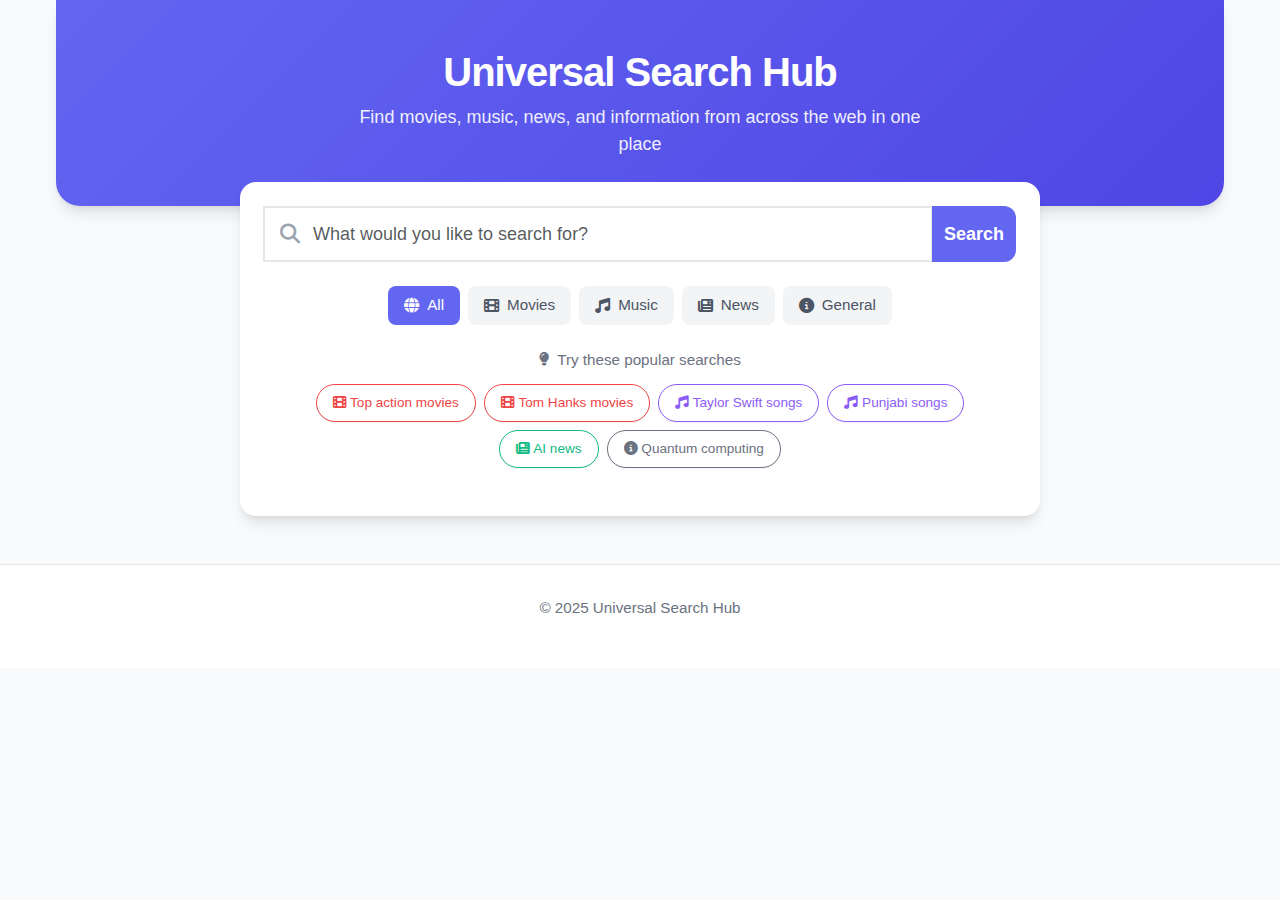
<file: templates/index1.html>
<!DOCTYPE html>
<html lang="en">
<head>
    <meta charset="UTF-8">
    <meta name="viewport" content="width=device-width, initial-scale=1.0">
    <title>Universal Search Hub</title>
    <link href="https://cdn.jsdelivr.net/npm/bootstrap@5.3.0-alpha1/dist/css/bootstrap.min.css" rel="stylesheet">
    <link rel="stylesheet" href="https://cdnjs.cloudflare.com/ajax/libs/font-awesome/6.4.0/css/all.min.css">
    <style>
        :root {
            --primary: #6366f1;
            --secondary: #4f46e5;
            --light: #f9fafb;
            --dark: #1e293b;
            --movie: #ef4444;
            --music: #8b5cf6;
            --news: #10b981;
            --general: #6b7280;
            --card-shadow: 0 10px 15px -3px rgba(0, 0, 0, 0.1), 0 4px 6px -2px rgba(0, 0, 0, 0.05);
            --transition: all 0.3s ease;
        }

        body {
            font-family: 'Inter', -apple-system, BlinkMacSystemFont, 'Segoe UI', Roboto, Oxygen, Ubuntu, Cantarell, sans-serif;
            background-color: #f8fafc;
            color: var(--dark);
            overflow-x: hidden;
        }

        .app-container {
            max-width: 1200px;
            margin: 0 auto;
            padding: 0 1rem;
        }

        .search-header {
            text-align: center;
            padding: 3rem 1rem;
            background: linear-gradient(135deg, #6366f1 0%, #4f46e5 100%);
            color: white;
            border-radius: 0 0 1.5rem 1.5rem;
            margin-bottom: 2rem;
            box-shadow: var(--card-shadow);
        }

        .search-header h1 {
            font-weight: 800;
            font-size: 2.5rem;
            margin-bottom: 0.5rem;
            letter-spacing: -0.025em;
        }

        .search-header p {
            font-size: 1.125rem;
            opacity: 0.9;
            max-width: 600px;
            margin: 0 auto;
        }

        .search-box-container {
            max-width: 800px;
            margin: -3.5rem auto 2rem;
            position: relative;
            z-index: 10;
        }

        .search-box {
            background-color: white;
            border-radius: 1rem;
            padding: 1.5rem;
            box-shadow: var(--card-shadow);
        }

        .search-input-group {
            position: relative;
        }

        .search-input {
            padding-left: 3rem !important;
            height: 3.5rem;
            font-size: 1.125rem;
            border-radius: 0.75rem;
            border: 2px solid #e5e7eb;
            transition: var(--transition);
        }

        .search-input:focus {
            border-color: var(--primary);
            box-shadow: 0 0 0 3px rgba(99, 102, 241, 0.2);
        }

        .search-icon {
            position: absolute;
            left: 1rem;
            top: 50%;
            transform: translateY(-50%);
            color: #9ca3af;
            font-size: 1.25rem;
            z-index: 10;
        }

        .search-button {
            height: 3.5rem;
            border-radius: 0.75rem;
            font-size: 1.125rem;
            font-weight: 600;
            background: var(--primary);
            border: none;
            transition: var(--transition);
        }

        .search-button:hover {
            background: var(--secondary);
            transform: translateY(-2px);
        }

        .category-selector {
            display: flex;
            justify-content: center;
            gap: 0.5rem;
            margin: 1.5rem 0 1rem;
        }

        .category-item {
            display: flex;
            align-items: center;
            gap: 0.5rem;
            padding: 0.5rem 1rem;
            border-radius: 0.5rem;
            font-weight: 500;
            font-size: 0.95rem;
            color: #4b5563;
            background-color: #f3f4f6;
            cursor: pointer;
            transition: var(--transition);
        }

        .category-item:hover {
            background-color: #e5e7eb;
        }

        .category-item.active {
            background-color: var(--primary);
            color: white;
        }

        .suggestions-container {
            margin: 1.5rem 0;
            text-align: center;
        }

        .suggestions-title {
            font-size: 0.95rem;
            color: #6b7280;
            margin-bottom: 0.75rem;
            display: flex;
            align-items: center;
            justify-content: center;
            gap: 0.5rem;
        }

        .suggestions-title i {
            font-size: 0.85rem;
        }

        .suggestions-pills {
            display: flex;
            flex-wrap: wrap;
            justify-content: center;
            gap: 0.5rem;
        }

        .suggestion-pill {
            padding: 0.5rem 1rem;
            border-radius: 9999px;
            font-size: 0.85rem;
            font-weight: 500;
            background-color: white;
            border: 1px solid #e5e7eb;
            color: #4b5563;
            cursor: pointer;
            transition: var(--transition);
            box-shadow: 0 1px 2px rgba(0, 0, 0, 0.05);
        }

        .suggestion-pill:hover {
            border-color: var(--primary);
            color: var(--primary);
            transform: translateY(-2px);
            box-shadow: 0 4px 6px -1px rgba(0, 0, 0, 0.1);
        }

        .suggestion-pill.movie {
            border-color: var(--movie);
            color: var(--movie);
        }

        .suggestion-pill.music {
            border-color: var(--music);
            color: var(--music);
        }

        .suggestion-pill.news {
            border-color: var(--news);
            color: var(--news);
        }

        .suggestion-pill.general {
            border-color: var(--general);
            color: var(--general);
        }

        .loader-container {
            display: none;
            text-align: center;
            padding: 3rem 0;
        }

        .loader {
            display: inline-block;
            position: relative;
            width: 80px;
            height: 80px;
        }

        .loader div {
            position: absolute;
            top: 33px;
            width: 13px;
            height: 13px;
            border-radius: 50%;
            background: var(--primary);
            animation-timing-function: cubic-bezier(0, 1, 1, 0);
        }

        .loader div:nth-child(1) {
            left: 8px;
            animation: loader1 0.6s infinite;
        }

        .loader div:nth-child(2) {
            left: 8px;
            animation: loader2 0.6s infinite;
        }

        .loader div:nth-child(3) {
            left: 32px;
            animation: loader2 0.6s infinite;
        }

        .loader div:nth-child(4) {
            left: 56px;
            animation: loader3 0.6s infinite;
        }

        @keyframes loader1 {
            0% { transform: scale(0); }
            100% { transform: scale(1); }
        }

        @keyframes loader2 {
            0% { transform: translate(0, 0); }
            100% { transform: translate(24px, 0); }
        }

        @keyframes loader3 {
            0% { transform: scale(1); }
            100% { transform: scale(0); }
        }

        .loader-text {
            margin-top: 1rem;
            font-weight: 500;
            color: #6b7280;
        }

        .results-container {
            padding: 1rem 0 3rem;
            display: none;
        }

        .results-header {
            display: flex;
            align-items: center;
            justify-content: space-between;
            margin-bottom: 1.5rem;
            padding-bottom: 1rem;
            border-bottom: 1px solid #e5e7eb;
        }

        .results-title {
            font-size: 1.5rem;
            font-weight: 700;
            color: var(--dark);
            margin: 0;
            display: flex;
            align-items: center;
            gap: 0.75rem;
        }

        .result-type-pill {
            font-size: 0.75rem;
            font-weight: 600;
            padding: 0.25rem 0.75rem;
            border-radius: 9999px;
            color: white;
        }

        .result-type-pill.movie {
            background-color: var(--movie);
        }

        .result-type-pill.music {
            background-color: var(--music);
        }

        .result-type-pill.news {
            background-color: var(--news);
        }

        .result-type-pill.general {
            background-color: var(--general);
        }

        .results-stats {
            font-size: 0.95rem;
            color: #6b7280;
        }

        .nav-tabs {
            border-bottom: 1px solid #e5e7eb;
            margin-bottom: 1.5rem;
        }

        .nav-tabs .nav-link {
            color: #6b7280;
            font-weight: 500;
            padding: 0.75rem 1rem;
            border: none;
            border-bottom: 3px solid transparent;
            transition: var(--transition);
        }

        .nav-tabs .nav-link:hover {
            color: var(--dark);
            border-bottom-color: #e5e7eb;
        }

        .nav-tabs .nav-link.active {
            color: var(--primary);
            background-color: transparent;
            border-bottom-color: var(--primary);
        }

        .movie-grid, .music-grid {
            display: grid;
            grid-template-columns: repeat(auto-fill, minmax(280px, 1fr));
            gap: 1.5rem;
        }

        .movie-card, .music-card {
            background-color: white;
            border-radius: 0.75rem;
            overflow: hidden;
            box-shadow: var(--card-shadow);
            transition: var(--transition);
            height: 100%;
            display: flex;
            flex-direction: column;
        }

        .movie-card:hover, .music-card:hover {
            transform: translateY(-5px);
            box-shadow: 0 20px 25px -5px rgba(0, 0, 0, 0.1), 0 10px 10px -5px rgba(0, 0, 0, 0.04);
        }

        .movie-image, .music-image {
            height: 380px;
            overflow: hidden;
            position: relative;
        }

        .movie-image img, .music-image img {
            width: 100%;
            height: 100%;
            object-fit: cover;
            transition: transform 0.5s ease;
        }

        .movie-card:hover .movie-image img, .music-card:hover .music-image img {
            transform: scale(1.05);
        }

        .movie-rating {
            position: absolute;
            top: 0.75rem;
            right: 0.75rem;
            background-color: rgba(0, 0, 0, 0.75);
            color: white;
            font-weight: 600;
            padding: 0.35rem 0.75rem;
            border-radius: 0.5rem;
            display: flex;
            align-items: center;
            gap: 0.25rem;
        }

        .movie-rating i {
            color: #fbbf24;
        }

        .movie-content, .music-content {
            padding: 1.25rem;
            flex-grow: 1;
            display: flex;
            flex-direction: column;
        }

        .movie-title, .music-title {
            font-size: 1.125rem;
            font-weight: 600;
            margin-bottom: 0.25rem;
            line-height: 1.4;
        }

        .movie-year, .music-artist {
            color: #6b7280;
            font-size: 0.95rem;
            margin-bottom: 0.75rem;
        }

        .movie-genre, .music-genre {
            display: inline-block;
            font-size: 0.75rem;
            font-weight: 500;
            padding: 0.25rem 0.75rem;
            border-radius: 9999px;
            background-color: #f3f4f6;
            margin-bottom: 0.75rem;
        }

        .movie-info, .music-info {
            display: flex;
            align-items: center;
            margin-bottom: 0.75rem;
            font-size: 0.9rem;
            color: #4b5563;
        }

        .movie-info i, .music-info i {
            width: 1.25rem;
            margin-right: 0.5rem;
            color: #6b7280;
        }

        .movie-description, .music-description {
            font-size: 0.95rem;
            line-height: 1.5;
            color: #4b5563;
            margin-bottom: 1.25rem;
            flex-grow: 1;
        }

        .movie-link, .music-link {
            display: inline-flex;
            align-items: center;
            gap: 0.5rem;
            padding: 0.5rem 1rem;
            background-color: var(--primary);
            color: white;
            font-weight: 500;
            font-size: 0.95rem;
            border-radius: 0.5rem;
            margin-top: auto;
            transition: var(--transition);
            text-decoration: none;
        }

        .movie-link:hover, .music-link:hover {
            background-color: var(--secondary);
            color: white;
        }

        .music-player {
            width: 100%;
            margin: 0.75rem 0;
        }

        .news-list {
            display: flex;
            flex-direction: column;
            gap: 1.5rem;
        }

        .news-card {
            background-color: white;
            border-radius: 0.75rem;
            overflow: hidden;
            box-shadow: var(--card-shadow);
            transition: var(--transition);
            display: flex;
            flex-direction: column;
            border-left: 4px solid var(--news);
        }

        .news-card:hover {
            transform: translateY(-5px);
            box-shadow: 0 20px 25px -5px rgba(0, 0, 0, 0.1), 0 10px 10px -5px rgba(0, 0, 0, 0.04);
        }

        .news-content {
            padding: 1.5rem;
        }

        .news-title {
            font-size: 1.25rem;
            font-weight: 600;
            margin-bottom: 0.5rem;
            line-height: 1.4;
        }

        .news-source {
            font-size: 0.85rem;
            color: #6b7280;
            margin-bottom: 1rem;
            display: flex;
            align-items: center;
            gap: 0.5rem;
        }

        .news-date {
            display: inline-flex;
            align-items: center;
            gap: 0.25rem;
        }

        .news-summary {
            font-size: 1rem;
            line-height: 1.6;
            color: #4b5563;
            margin-bottom: 1.25rem;
        }

        .news-link {
            display: inline-flex;
            align-items: center;
            gap: 0.5rem;
            padding: 0.5rem 1rem;
            background-color: white;
            color: var(--news);
            font-weight: 500;
            font-size: 0.95rem;
            border-radius: 0.5rem;
            border: 1px solid var(--news);
            transition: var(--transition);
            text-decoration: none;
        }

        .news-link:hover {
            background-color: var(--news);
            color: white;
        }

        .general-result {
            background-color: white;
            border-radius: 0.75rem;
            padding: 2rem;
            box-shadow: var(--card-shadow);
        }

        .general-content {
            font-size: 1rem;
            line-height: 1.7;
            color: #4b5563;
        }

        .general-content h3 {
            font-size: 1.25rem;
            font-weight: 600;
            margin: 1.5rem 0 0.75rem;
            color: var(--dark);
        }

        .general-content a {
            color: var(--primary);
            text-decoration: underline;
            text-decoration-thickness: 1px;
            text-underline-offset: 2px;
            transition: var(--transition);
        }

        .general-content a:hover {
            color: var(--secondary);
        }

        .error-container {
            background-color: white;
            border-radius: 0.75rem;
            padding: 2rem;
            text-align: center;
            box-shadow: var(--card-shadow);
            margin: 2rem 0;
            display: none;
        }

        .error-icon {
            font-size: 3rem;
            color: #ef4444;
            margin-bottom: 1rem;
        }

        .error-title {
            font-size: 1.5rem;
            font-weight: 600;
            margin-bottom: 0.75rem;
            color: var(--dark);
        }

        .error-message {
            font-size: 1rem;
            color: #6b7280;
            max-width: 500px;
            margin: 0 auto 1.5rem;
        }

        .retry-button {
            display: inline-flex;
            align-items: center;
            gap: 0.5rem;
            padding: 0.75rem 1.5rem;
            background-color: var(--primary);
            color: white;
            font-weight: 500;
            font-size: 1rem;
            border-radius: 0.5rem;
            transition: var(--transition);
            text-decoration: none;
            border: none;
        }

        .retry-button:hover {
            background-color: var(--secondary);
            transform: translateY(-2px);
        }

        .footer {
            background-color: white;
            padding: 2rem 0;
            text-align: center;
            margin-top: 3rem;
            border-top: 1px solid #e5e7eb;
        }

        .footer-text {
            font-size: 0.95rem;
            color: #6b7280;
        }

        /* Responsive adjustments */
        @media (max-width: 768px) {
            .search-header {
                padding: 2rem 1rem;
                border-radius: 0 0 1rem 1rem;
            }

            .search-header h1 {
                font-size: 2rem;
            }

            .search-box-container {
                margin-top: -2.5rem;
            }

            .search-box {
                padding: 1rem;
            }

            .search-input {
                height: 3rem;
                font-size: 1rem;
            }

            .search-button {
                height: 3rem;
                font-size: 1rem;
            }

            .category-selector {
                overflow-x: auto;
                justify-content: flex-start;
                padding-bottom: 0.5rem;
            }

            .movie-grid, .music-grid {
                grid-template-columns: repeat(auto-fill, minmax(250px, 1fr));
                gap: 1rem;
            }

            .movie-image, .music-image {
                height: 320px;
            }

            .movie-content, .music-content {
                padding: 1rem;
            }
        }

        @media (max-width: 480px) {
            .movie-grid, .music-grid {
                grid-template-columns: 1fr;
            }

            .search-header h1 {
                font-size: 1.75rem;
            }

            .nav-tabs .nav-link {
                padding: 0.5rem 0.75rem;
                font-size: 0.95rem;
            }
        }

        /* Dark mode */
        @media (prefers-color-scheme: dark) {
            :root {
                --light: #1e293b;
                --dark: #f9fafb;
            }

            body {
                background-color: #0f172a;
                color: #f9fafb;
            }

            .search-box, .movie-card, .music-card, .news-card, .general-result, .error-container {
                background-color: #1e293b;
                border-color: #334155;
            }

            .search-input {
                background-color: #1e293b;
                border-color: #334155;
                color: #f9fafb;
            }

            .search-input:focus {
                border-color: var(--primary);
            }

            .category-item {
                background-color: #334155;
                color: #e2e8f0;
            }

            .category-item:hover {
                background-color: #475569;
            }

            .suggestion-pill {
                background-color: #1e293b;
                border-color: #334155;
                color: #e2e8f0;
            }

            .movie-genre, .music-genre {
                background-color: #334155;
                color: #e2e8f0;
            }

            .results-header {
                border-bottom-color: #334155;
            }

            .nav-tabs {
                border-bottom-color: #334155;
            }

            .nav-tabs .nav-link:hover {
                border-bottom-color: #475569;
                color: #f9fafb;
            }

            .footer {
                background-color: #1e293b;
                border-top-color: #334155;
            }
        }
    </style>
</head>
<body>
    <div class="app-container">
        <header class="search-header">
            <h1>Universal Search Hub</h1>
            <p>Find movies, music, news, and information from across the web in one place</p>
        </header>

        <div class="search-box-container">
            <div class="search-box">
                <form id="searchForm">
                    <div class="input-group search-input-group">
                        <span class="search-icon">
                            <i class="fas fa-search"></i>
                        </span>
                        <input 
                            type="text" 
                            id="searchInput" 
                            class="form-control search-input" 
                            placeholder="What would you like to search for?" 
                            aria-label="Search query"
                            autocomplete="off"
                        >
                        <button class="btn btn-primary search-button" type="submit">
                            Search
                        </button>
                    </div>
                </form>

                <div class="category-selector">
                    <div class="category-item active" data-type="all">
                        <i class="fas fa-globe"></i>
                        <span>All</span>
                    </div>
                    <div class="category-item" data-type="movie">
                        <i class="fas fa-film"></i>
                        <span>Movies</span>
                    </div>
                    <div class="category-item" data-type="music">
                        <i class="fas fa-music"></i>
                        <span>Music</span>
                    </div>
                    <div class="category-item" data-type="news">
                        <i class="fas fa-newspaper"></i>
                        <span>News</span>
                    </div>
                    <div class="category-item" data-type="general">
                        <i class="fas fa-info-circle"></i>
                        <span>General</span>
                    </div>
                </div>

                <div class="suggestions-container">
                    <div class="suggestions-title">
                        <i class="fas fa-lightbulb"></i>
                        <span>Try these popular searches</span>
                    </div>
                    <div class="suggestions-pills">
                        <div class="suggestion-pill movie" data-query="Show me top action movies above 8 rating">
                            <i class="fas fa-film"></i> Top action movies
                        </div>
                        <div class="suggestion-pill movie" data-query="Find the best Tom Hanks movies">
                            <i class="fas fa-film"></i> Tom Hanks movies
                        </div>
                        <div class="suggestion-pill music" data-query="Best songs by Taylor Swift">
                            <i class="fas fa-music"></i> Taylor Swift songs
                        </div>
                        <div class="suggestion-pill music" data-query="Top 5 Punjabi songs">
                            <i class="fas fa-music"></i> Punjabi songs
                        </div>
                        <div class="suggestion-pill news" data-query="Latest news about artificial intelligence">
                            <i class="fas fa-newspaper"></i> AI news
                        </div>
                        <div class="suggestion-pill general" data-query="What is quantum computing?">
                            <i class="fas fa-info-circle"></i> Quantum computing
                        </div>
                    </div>
                </div>
            </div>
        </div>

        <div class="loader-container" id="loaderContainer">
            <div class="loader">
                <div></div>
                <div></div>
                <div></div>
                <div></div>
            </div>
            <p class="loader-text">Searching across multiple sources...</p>
        </div>

        <div class="error-container" id="errorContainer">
            <div class="error-icon">
                <i class="fas fa-exclamation-circle"></i>
            </div>
            <h3 class="error-title">Oops! Something went wrong</h3>
            <p class="error-message" id="errorMessage">We had trouble processing your request. Please try again.</p>
            <button class="retry-button" id="retryButton">
                <i class="fas fa-redo"></i> Try Again
            </button>
        </div>

        <div class="results-container" id="resultsContainer">
            <div class="results-header">
                <h2 class="results-title">
                    <span id="resultTypeIndicator" class="result-type-pill general">ALL</span>
                    <span id="resultTitle">Search Results</span>
                </h2>
                <div class="results-stats" id="resultsStats"></div>
            </div>

            <ul class="nav nav-tabs" id="resultTabs" role="tablist">
                <li class="nav-item" role="presentation">
                    <button class="nav-link active" id="all-tab" data-bs-toggle="tab" data-bs-target="#all-results" type="button" role="tab" aria-controls="all-results" aria-selected="true">
                        <i class="fas fa-th-large"></i> All Results
                    </button>
                </li>
                <li class="nav-item" role="presentation">
                    <button class="nav-link" id="movies-tab" data-bs-toggle="tab" data-bs-target="#movies-results" type="button" role="tab" aria-controls="movies-results" aria-selected="false">
                        <i class="fas fa-film"></i> Movies
                    </button>
                </li>
                <li class="nav-item" role="presentation">
                    <button class="nav-link" id="music-tab" data-bs-toggle="tab" data-bs-target="#music-results" type="button" role="tab" aria-controls="music-results" aria-selected="false">
                        <i class="fas fa-music"></i> Music
                    </button>
                </li>
                <li class="nav-item" role="presentation">
                    <button class="nav-link" id="news-tab" data-bs-toggle="tab" data-bs-target="#news-results" type="button" role="tab" aria-controls="news-results" aria-selected="false">
                        <i class="fas fa-newspaper"></i> News
                    </button>
                </li>
            </ul>
            
            <div class="tab-content" id="resultTabsContent">
                <div class="tab-pane fade show active" id="all-results" role="tabpanel" aria-labelledby="all-tab">
                    <div id="allResultsContent"></div>
                </div>
                <div class="tab-pane fade" id="movies-results" role="tabpanel" aria-labelledby="movies-tab">
                    <div class="movie-grid" id="movieResultsContent"></div>
                </div>
                <div class="tab-pane fade" id="music-results" role="tabpanel" aria-labelledby="music-tab">
                    <div class="music-grid" id="musicResultsContent"></div>
                </div>
                <div class="tab-pane fade" id="news-results" role="tabpanel" aria-labelledby="news-tab">
                    <div class="news-list" id="newsResultsContent"></div>
                </div>
            </div>
        </div>
    </div>
    
    <footer class="footer">
        <p class="footer-text">© 2025 Universal Search Hub
</file>
